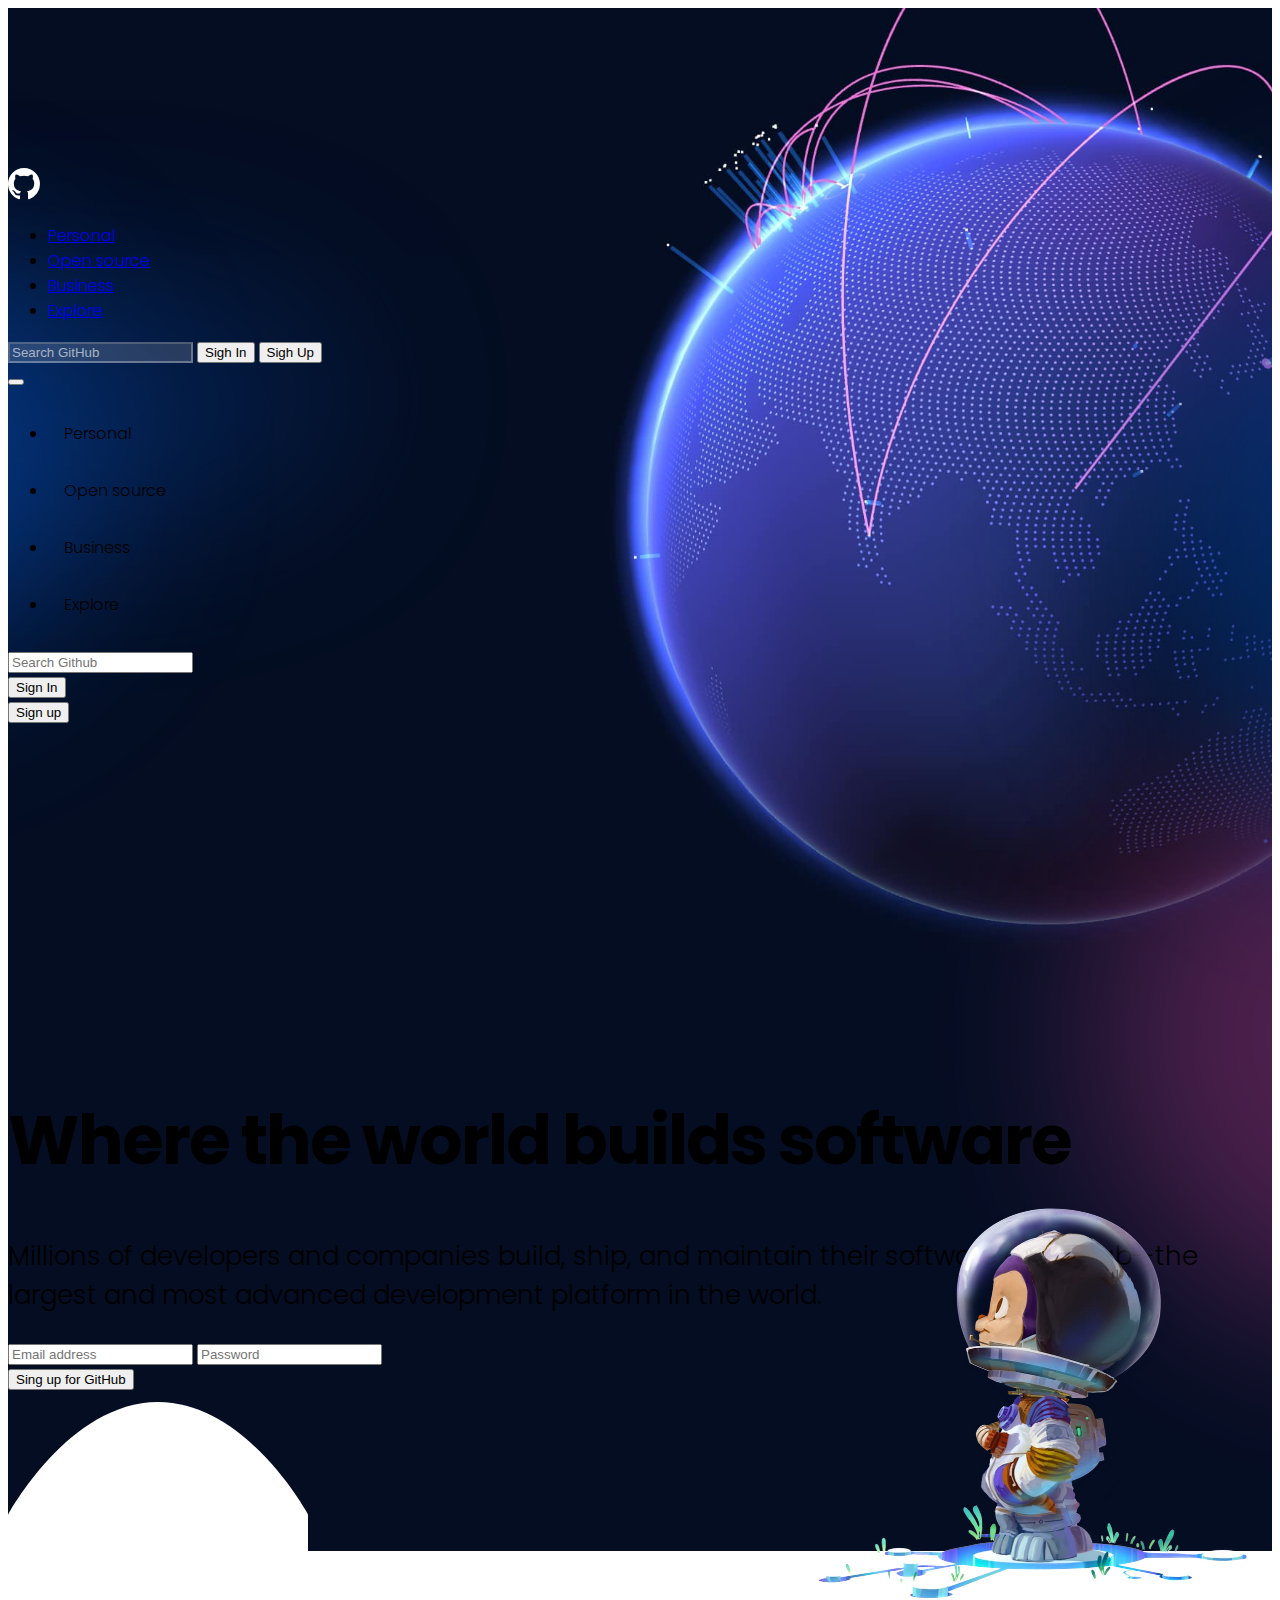
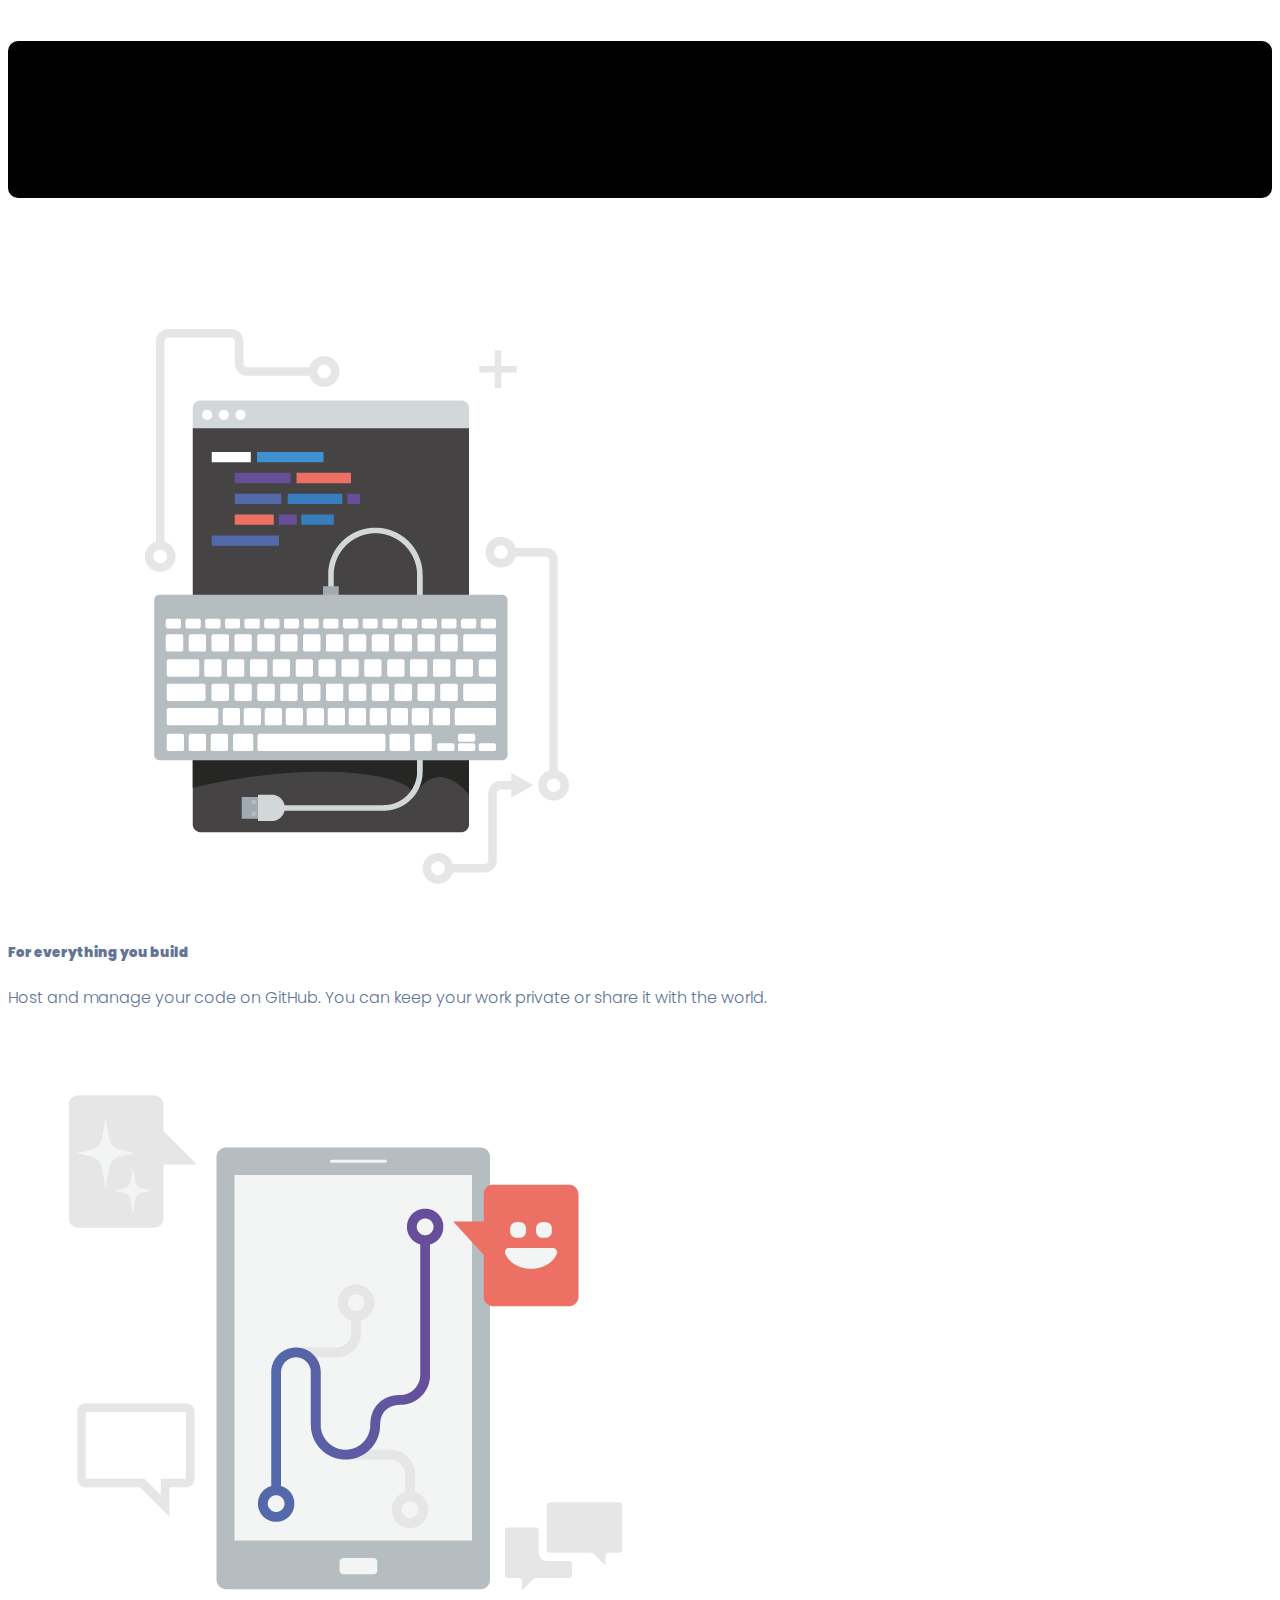
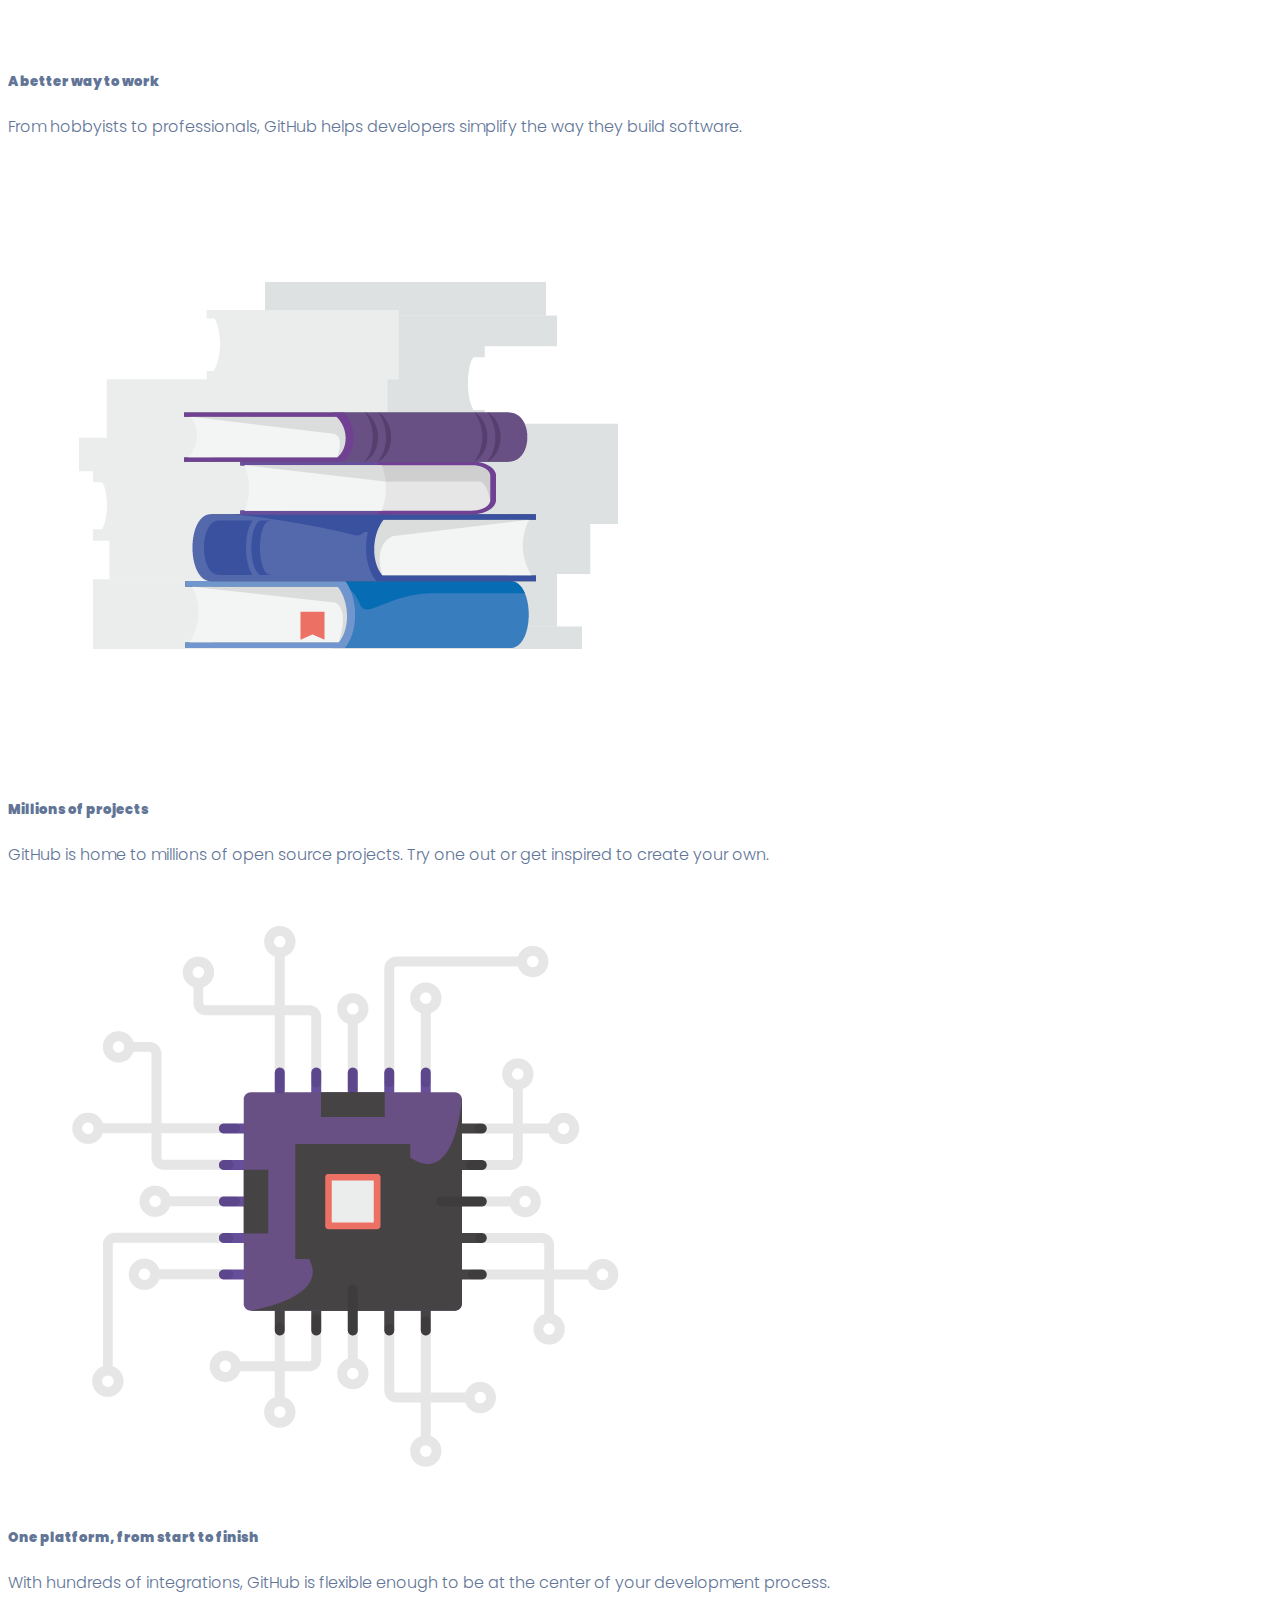
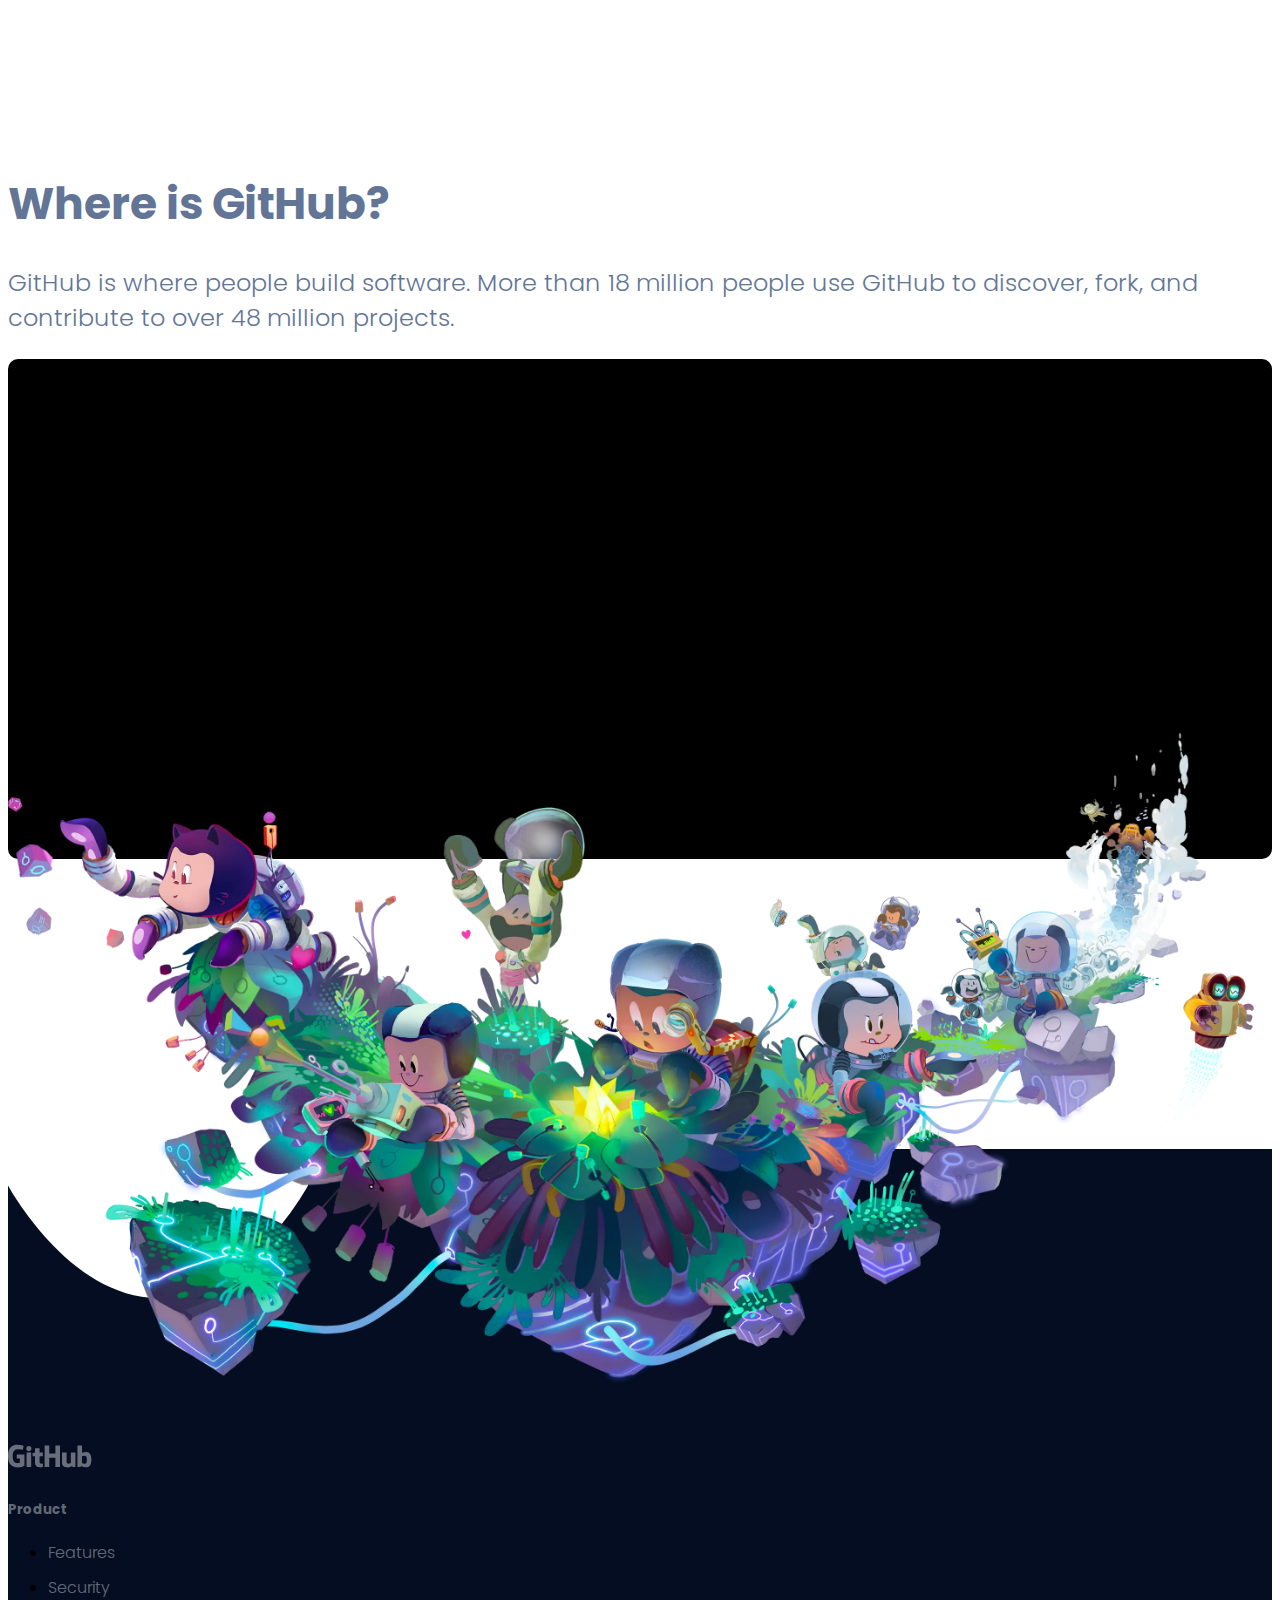
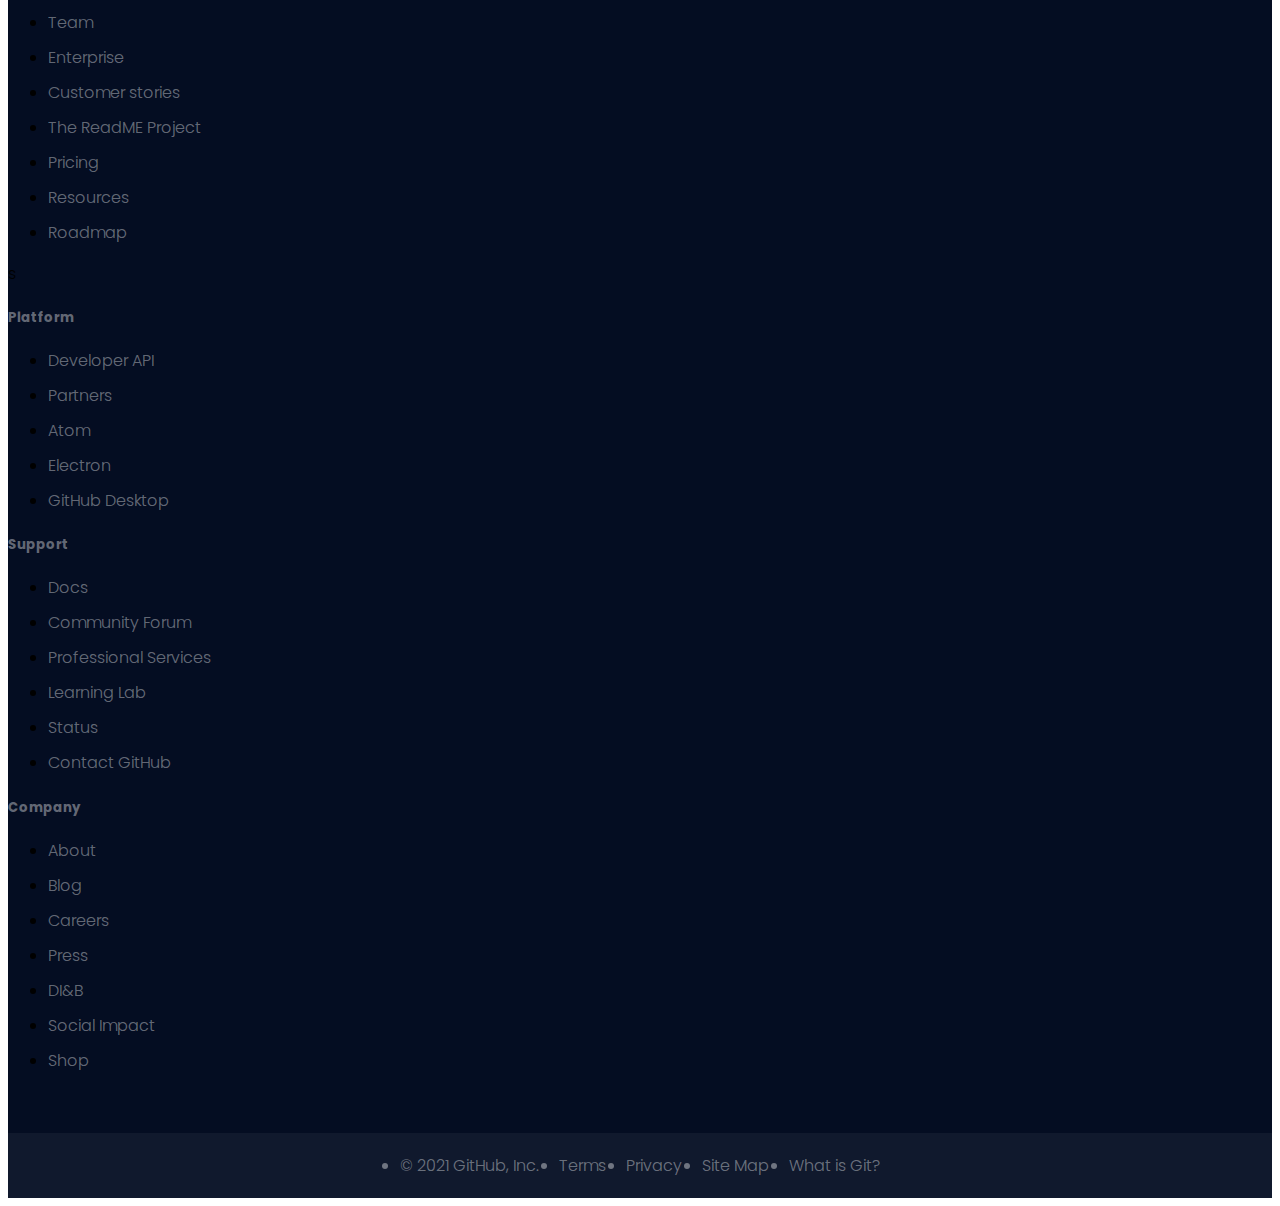
<file: Front/깃허브 랜딩페이지/index.html>
<!DOCTYPE html>
<html lang="en">
<head>
    <meta charset="UTF-8">
    <meta http-equiv="X-UA-Compatible" content="IE=edge">
    <meta name="viewport" content="width=device-width, initial-scale=1.0">
    <title>Git_Hubs</title>
    
    <!-- Favicon -->
    <link rel="icon" href="./favicon.png">
    
    <!-- Google Fonts -->
    <link rel="preconnect" href="https://fonts.googleapis.com">
    <link rel="preconnect" href="https://fonts.gstatic.com" crossorigin>
    <link href="https://fonts.googleapis.com/css2?family=Poppins:wght@300;700&display=swap" rel="stylesheet">

    <!--Bootstrap -->
    <link href="https://cdn.jsdelivr.net/npm/bootstrap@5.3.0-alpha1/dist/css/bootstrap.min.css" rel="stylesheet" integrity="sha384-GLhlTQ8iRABdZLl6O3oVMWSktQOp6b7In1Zl3/Jr59b6EGGoI1aFkw7cmDA6j6gD" crossorigin="anonymous">
    <script src="https://cdn.jsdelivr.net/npm/bootstrap@5.3.0-alpha1/dist/js/bootstrap.bundle.min.js" integrity="sha384-w76AqPfDkMBDXo30jS1Sgez6pr3x5MlQ1ZAGC+nuZB+EYdgRZgiwxhTBTkF7CXvN" crossorigin="anonymous"></script>

    <link rel="stylesheet" href="./main.css">
    
</head>

<body>
    <!-- Hero Section -->
    <section class="hero">
        <img class="globe" src="./images/hero-globe.jpg" alt="Globe">
        <img class="glow" src="./images/hero-glow.svg" alt="Glow">
        
    <!-- Header -->
    <header>
        <div class="container d-flex align-items-center py-3">
            <a class="logo me-2" href="#">
                <img src="./images/header-logo.svg" alt="Git_Hub Logo">
            </a>
            <ul class="nav flex-grow-1">
                <li class="nav-item">
                    <a href="#" class="nav-link text-light">Personal</a>
                </li>
                <li class="nav-item">
                    <a href="#" class="nav-link text-light">Open source</a>
                </li>
                <li class="nav-item">
                    <a href="#" class="nav-link text-light">Business</a>
                </li>
                <li class="nav-item">
                    <a href="#" class="nav-link text-light">Explore</a>
                </li>
            </ul>
            <div class="forms d-flex">
                <input type="text" class="form-control me-2" placeholder="Search GitHub">
                <button class="btn btn-link text-light flex-shrink-0 me-2 text-decoration-none">Sigh In</button>
                <button class="btn btn-outline-light flex-shrink-0">Sigh Up</button>
            </div>
            <button class="btn ms-2" data-bs-toggle="offcanvas" data-bs-target="#offcanvas">
                <img src="./images/menu.svg" alt="Menu Icon">
            </button>

            <!-- 반응형 햄버거 -->
            <div class="offcanvas offcanvas-end" id="offcanvas">
                <div class="offcanvas-header">
                    <button class="btn-close" data-bs-dismiss="offcanvas"></button>
                </div>
                <div class="offcanvas-body">
                    <ul class="list-group list-group-flush mb-4">
                        <li class="list-group-item">
                            <a href="#">Personal</a>
                        </li>
                        <li class="list-group-item">
                            <a href="#">Open source</a>
                        </li>
                        <li class="list-group-item">
                            <a href="#">Business</a>
                        </li>
                        <li class="list-group-item">
                            <a href="#">Explore</a>
                        </li>
                    </ul>
                    <input type="text" class="form-control mb-2" placeholder="Search Github">
                    <div class="d-grid mb-2">
                        <button class="btn btn-outline-primary">Sign In</button>
                    </div>
                    <div class="d-grid">
                        <button class="btn btn-primary">Sign up</button>
                    </div>
                </div>
            </div>
        </div>
    </header>
        <div class="container">
            <div class="row">
                <div class="col-lg-7 col-12">
                    <div class="headline">
                        <h1 class="text-white">Where the world builds software</h1>
                        <p class="text-white-50">Millions of developers and companies build, ship, and maintain their software on GitHub—the largest and most advanced development platform in the world.</p>
                    </div>
                </div>
            </div>
            <div class="row">
                <div class="col-lg-5 col-md-6 col-12">
                    <form>
                        <input type="text" class="form-control form-control-lg mb-3" placeholder="Email address">
                        <input type="password" class="form-control form0control-lg mb-3" placeholder="Password">
                        <div class="d-grid">
                            <button class="btn btn-primary btn-lg">Sing up for GitHub</button>
                        </div>
                    </form>
                </div>
            </div>
        </div>
        <img class="curve" src="./images/curve.svg" alt="Curve">
    </section>

    <!-- Youtube -->
    <section class="youtube">
        <div class="container">
            <img class="astronaut" src="./images/hero-astronaut.svg" alt="Astronaut">
            <div class="ratio ratio-16x9">
                <iframe src="https://www.youtube.com/embed/2m9nUP-e8Co" frameborder="0" allow="accelerometer; autoplay; clipboard-write; encrypted-media; gyroscope; picture-in-picture" allowfullscreen></iframe>
            </div>
        </div>
    </section>

    <!-- Features -->
    <section class="features border-top border-bottom">
        <div class="container">
            <div class="row">
                <div class="col-lg-3 col-6">
                    <div class="card">
                        <img src="./images/features-build.png" alt="Build" class="card-img-top">
                        <div class="card-body text-center">
                            <h5 class="card-title"><strong>For everything you build</strong></h5>
                            <p class="card-text">Host and manage your code on GitHub. You can keep your work private or share it with the world.</p>
                        </div>
                    </div>
                </div>
                <div class="col-lg-3 col-6">
                    <div class="card">
                        <img src="./images/features-work.png" alt="Work" class="card-img-top">
                        <div class="card-body text-center">
                            <h5 class="card-title"><strong>A better way to work</strong></h5>
                            <p class="card-text">From hobbyists to professionals, GitHub helps developers simplify the way they build software.</p>
                        </div>
                    </div>
                </div>
                <div class="col-lg-3 col-6">
                    <div class="card">
                        <img src="./images/features-projects.png" alt="Project" class="card-img-top">
                        <div class="card-body text-center">
                            <h5 class="card-title"><strong>Millions of projects</strong></h5>
                            <p class="card-text">GitHub is home to millions of open source projects. Try one out or get inspired to create your own.</p>
                        </div>
                    </div>
                </div>
                <div class="col-lg-3 col-6">
                    <div class="card">
                        <img src="./images/features-platform.png" alt="Platform" class="card-img-top">
                        <div class="card-body text-center">
                            <h5 class="card-title"><strong>One platform, from start to finish</strong></h5>
                            <p class="card-text">With hundreds of integrations, GitHub is flexible enough to be at the center of your development process.</p>
                        </div>
                    </div>
                </div>
            </div>

        </div>
    </section>

    <!-- Map -->
    <section class="map">
        <div class="container">
            <div class="row">
                <div class="col-lg-4 col-12">
                    <h1>Where is GitHub?</h1>
                    <p>GitHub is where people build software. More than 18 million people use GitHub to discover, fork, and contribute to over 48 million projects.</p>                    
                </div>
                <div class="col-lg-8 col-12">
                    <div id="map" class="shadow">
                        <iframe src="https://www.google.com/maps/embed?pb=!1m18!1m12!1m3!1d3576.4682727362647!2d-122.39309942040764!3d37.78267513336626!2m3!1f0!2f0!3f0!3m2!1i1024!2i768!4f13.1!3m3!1m2!1s0x8085807f619a62df%3A0x491ce2f73977af35!2sGitHub!5e0!3m2!1sko!2skr!4v1667199132180!5m2!1sko!2skr" style="width: 100%; height: 100%; border:0;" allowfullscreen="" loading="lazy" referrerpolicy="no-referrer-when-downgrade"></iframe>
                    </div>
                </div>
            </div>
        </div>

    </section>

    <!-- Footer -->
    <footer>
        <img class="curve" src="./images/curve.svg" alt="Curve">
        <div class="container">
            <img class="illustration" src="./images/footer-illustration.webp" alt="Illustration">
            <div class="row">
                <div class="col-lg-4 col-12">
                    <img class="logo" src="./images/footer-logo.svg" alt="Logo">
                </div>
                <div class="col-lg-2 col-md-3 col-6">
                    <h5>Product</h5>
                    <ul class="list-unstyled">
                    <li><a href="#">Features</a></li>
                    <li><a href="#">Security</a></li>
                    <li><a href="#">Team</a></li>
                    <li><a href="#">Enterprise</a></li>
                    <li><a href="#">Customer stories</a></li>
                    <li><a href="#">The ReadME Project</a></li>
                    <li><a href="#">Pricing</a></li>
                    <li><a href="#">Resources</a></li>
                    <li><a href="#">Roadmap</a></li>
                    </ul>s
                </div>
                <div class="col-lg-2 col-md-3 col-6">
                    <h5>Platform</h5>
                    <ul class="list-unstyled">
                    <li><a href="#">Developer API</a></li>
                    <li><a href="#">Partners</a></li>
                    <li><a href="#">Atom</a></li>
                    <li><a href="#">Electron</a></li>
                    <li><a href="#">GitHub Desktop</a></li>
                    </ul>
                </div>
                <div class="col-lg-2 col-md-3 col-6">
                    <h5>Support</h5>
                    <ul class="list-unstyled">
                    <li><a href="#">Docs</a></li>
                    <li><a href="#">Community Forum</a></li>
                    <li><a href="#">Professional Services</a></li>
                    <li><a href="#">Learning Lab</a></li>
                    <li><a href="#">Status</a></li>
                    <li><a href="#">Contact GitHub</a></li>
                    </ul>
                </div>
                <div class="col-lg-2 col-md-3 col-6">
                    <h5>Company</h5>
                    <ul class="list-unstyled">
                    <li><a href="#">About</a></li>
                    <li><a href="#">Blog</a></li>
                    <li><a href="#">Careers</a></li>
                    <li><a href="#">Press</a></li>
                    <li><a href="#">DI&B</a></li>
                    <li><a href="#">Social Impact</a></li>
                    <li><a href="#">Shop</a></li>
                    </ul>
                </div>
            </div>
        </div>
        <ul class="site-links list-unstyled">
            <li>© 2021 GitHub, Inc.</li>
            <li><a href="#">Terms</a></li>
            <li><a href="#">Privacy</a></li>
            <li><a href="#">Site Map</a></li>
            <li><a href="#">What is Git?</a></li>
        </ul>
    </footer>
</body>
</html>
</file>
<file: Front/깃허브 랜딩페이지/main.css>
/* Google Font */
body {
    font-family: 'Poppins', sans-serif;
    font-weight: 300;
}

/* Header */
header {
    position: relative;
}

header .forms input.form-control {
    color: white;
    background-color: rgba(255, 255, 255, .15);
    border-color: rgba(255, 255, 255, .3);
}

header .forms input.form-control::placeholder {
    color: rgba(255, 255, 255, .6); 
}

header [data-bs-toggle="offcanvas"] {
    display: none;
}
header .offcanvas .list-group-item {
    padding: 16px;
}
header .offcanvas .list-group-item a {
    color: black;
    text-decoration: none;
}
header .offcanvas .list-group-item a:hover {
    text-decoration: underline;
}
 
@media (max-width:992px) {
    header .logo {
        flex-grow: 1;
    }
    header .nav,
    header .forms input.form-control,
    header .forms .btn-link {
        display: none;
    }
    header [data-bs-toggle="offcanvas"] {
        display: block;
    }
}

/* Hero */
section.hero {
    background-color: #040d22;
    position: relative;
    overflow: hidden;
}
section.hero .container {
    padding-top: 160px;
    padding-bottom: 160px;
    position: relative;
}

section.hero .headline h1 {
    font-size: 68px;
    font-weight: 700px;
    letter-spacing: -2px;
}
section.hero .headline p {
    font-size: 26px;
}

section.hero img.globe {
    width: 900px;
    position: absolute;
    top: -5%;
    left: 46%;
}

section.hero img.glow {
    width: 200%;
    height: 200%;
    position: absolute;
    top: 50%;
    left: 50%;
    transform: translate(-50%, -50%);
}

section.hero .curve {
    position: absolute;
    bottom: -1px;
    left: 0;
}

/* Youtube */
section.youtube {

}

section.youtube .container {
    padding-top: 90px;
    padding-bottom: 70px;
    position: relative;
}

section.youtube img.astronaut {
    width: 480px;
    position: absolute;
    top: -420px;
    right: 0;

}

section.youtube .ratio {
    border-radius: 10px;
    overflow: hidden;
    background-color: black; 
}
@media (max-width: 768px) {
    section.youtube img.astronaut {
        display: none;
    }
}

/* Feature */

section.features {

}

section.features .container {
    padding-top: 30px;
    padding-bottom: 30px;
}

section.features .card {
    color: #627597;
    border: none;   
}

section.features .card img {
    padding: 30px 60px;
}
@media (max-width:576px) {
    section.features .card img {
        padding: 20px 30px;
    }
}

/* Map */

section.map {

}

section.map .container {
    padding-top: 100px;
    padding-bottom: 100px;
    color: #627597;
}

section.map h1 {
    font-size: 44px;
    font-weight: 700px;
}

section.map p {
    font-size: 24px;
}

#map {
    height: 500px;
    border: 1px solid rgba(0, 0, 0, 0, .2);
    border-radius: 10px;
    z-index: 1;  
    background-color: black;  
}

footer {
    background-color: #040d22;
    position: relative;
    margin-top: 15%;
}

footer .curve {
    position: absolute;
    transform: scale(1,-1);
    top: -1px;
    left: 0;
}

footer .container {

}

footer img.illustration {
    width: 100%;
    margin-top: -33%;
    margin-bottom: 50px;
    transform: scale(-1,1);
}

footer img.logo {
    opacity: .4;
}

footer h5 {
    font-weight: 700;
    color: rgba(255,255,255, .4);
    margin-bottom: 20px;
}

footer ul li {
    margin-bottom: 10px;
}

footer ul li a {
    color: rgba(255,255,255, .4);
    text-decoration: none;
    transition: .3s;
}

footer ul li a:hover {
    color: white;
}

footer .site-links {
    margin: 0;
    margin-top: 60px;
    padding: 20px;
    background-color: rgba(255, 255, 255, .05);
    display: flex;
    justify-content: center;
    flex-wrap: wrap;
}

footer .site-links li {
    color: rgba(255,255,255, .4);
    margin: 0;
    margin-right: 20px;
}

footer .site-links li:last-child {
    margin-right: 0;
}
@media (max-width:992px) {
    footer {
        text-align: center;
    }
    footer img.logo {
        margin-bottom: 50px;
    }
}
</file>
